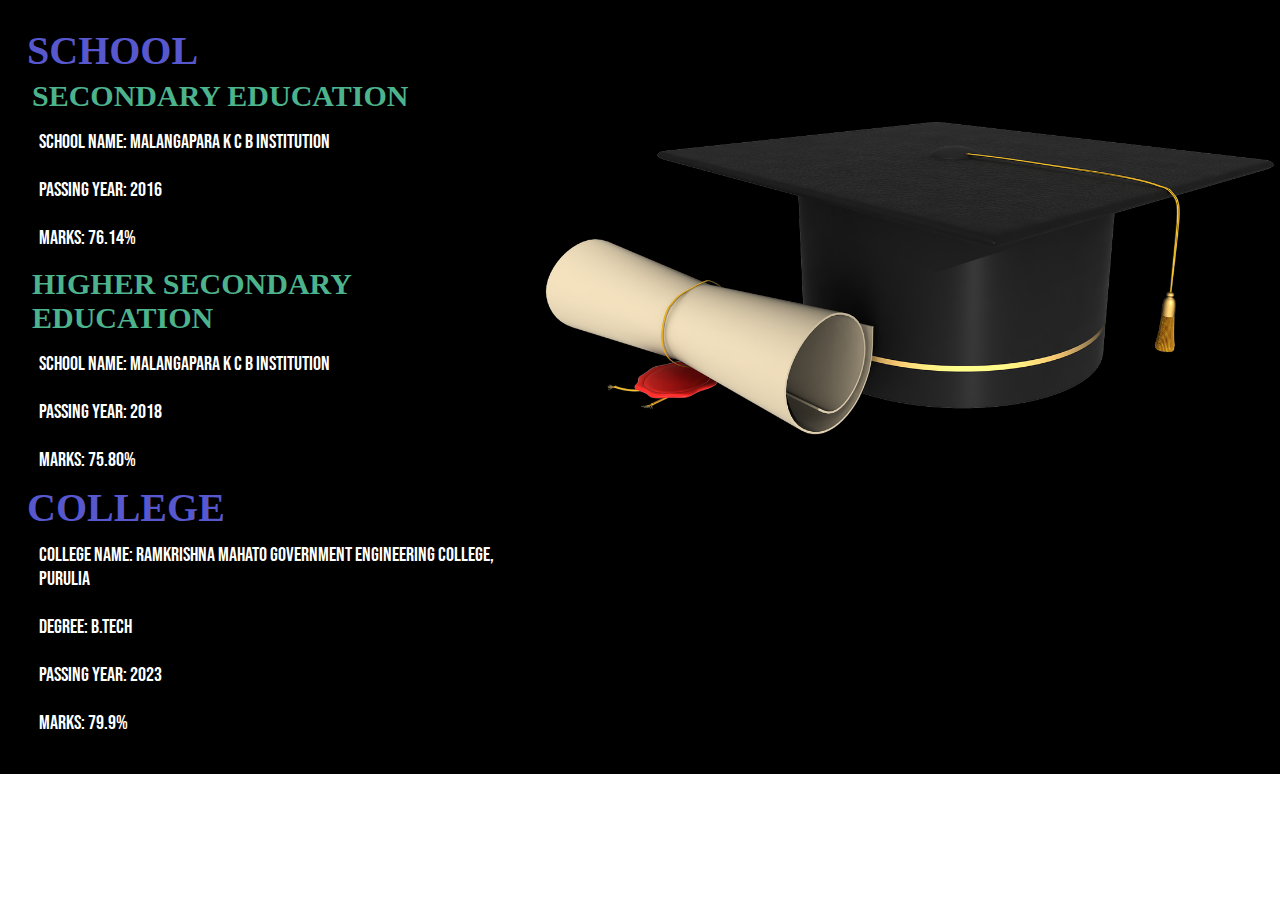
<file: education.html>
<!DOCTYPE html>
<html lang="en">

<head>
    <meta charset="UTF-8">
    <meta http-equiv="X-UA-Compatible" content="IE=edge">
    <meta name="viewport" content="width=device-width, initial-scale=1.0">
    <title>SUDIP HALDAR - WEB DEVOLOPER - PROGRAMMER</title>
    <link rel="stylesheet" href="style.css">
</head>

<body>
    <div class="container">
        <div class="sidebar">

            <nav>
                <ul>
                    <li><a href="index.html">HOME</a></li>
                    <li><a href="intro.html">MY INTRO</a></li>
                    <li><a href="education.html">EDUCATION</a></li>
                    <li><a href="project.html">PROJECT</a></li>
                    <li><a href="contact.html">CONTACT</a></li>
                </ul>
            </nav>
        </div>
        <div class="main">
            <div class="education">
                <h1>SCHOOL</h1>
                <h2>SECONDARY EDUCATION</h2>
                <p>SCHOOL NAME: MALANGAPARA K C B INSTITUTION</p>
                <p>PASSING YEAR: 2016</p>
                <p>MARKS: 76.14%</p>
                <h2>HIGHER SECONDARY EDUCATION</h2>
                <p>SCHOOL NAME: MALANGAPARA K C B INSTITUTION</p>
                <p>PASSING YEAR: 2018</p>
                <p>MARKS: 75.80%</p>
                <h1>COLLEGE</h1>
                <p>COLLEGE NAME: RAMKRISHNA MAHATO GOVERNMENT ENGINEERING COLLEGE, PURULIA</p>
                <P>DEGREE: B.TECH</P>
                <P>PASSING YEAR: 2023</P>
                <p>MARKS: 79.9%</p>
            </div>
        </div>
        <div id="devpic"><img src="dev2.png" alt=""></div>
    </div>
        </div>

    </div>

</body>

</html>
</file>
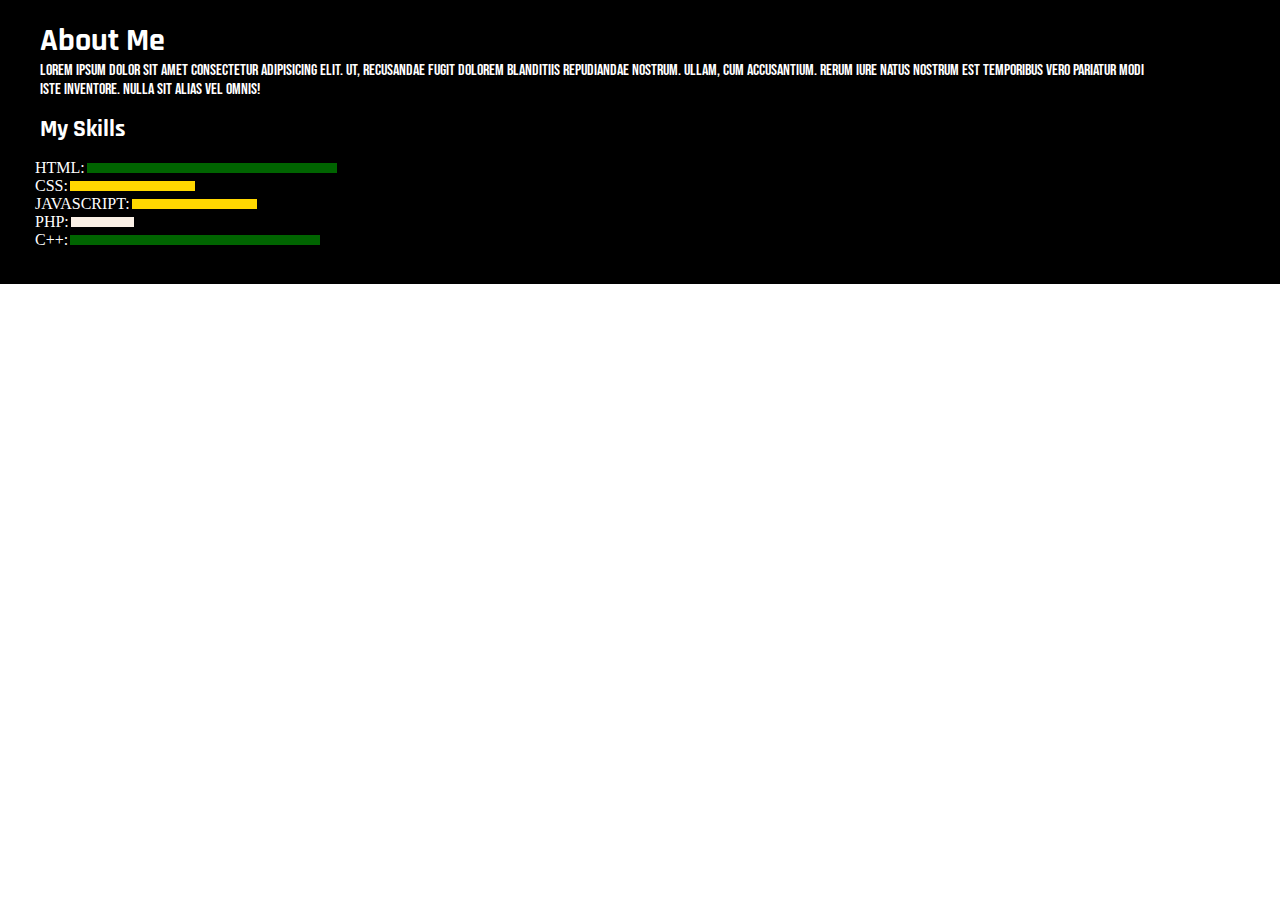
<file: intro.html>
<!DOCTYPE html>
<html lang="en">

<head>
    <meta charset="UTF-8">
    <meta http-equiv="X-UA-Compatible" content="IE=edge">
    <meta name="viewport" content="width=device-width, initial-scale=1.0">
    <title>SUDIP HALDAR - WEB DEVOLOPER - PROGRAMMER</title>
    <link rel="stylesheet" href="style.css">
</head>

<body>
    <div class="container">
        <div class="sidebar">

            <nav>
                <ul>
                    <li><a href="index.html">HOME</a></li>
                    <li><a href="intro.html">MY INTRO</a></li>
                    <li><a href="education.html">EDUCATION</a></li>
                    <li><a href="project.html">PROJECT</a></li>
                    <li><a href="contact.html">CONTACT</a></li>
                </ul>
            </nav>
        </div>
        <div class="main">
            <div class="intro">
            
                <h1>About Me</h1>
            <p>Lorem ipsum dolor sit amet consectetur adipisicing elit. Ut, recusandae fugit dolorem blanditiis
                repudiandae nostrum. Ullam, cum accusantium. Rerum iure natus nostrum est temporibus vero
                pariatur modi iste inventore. Nulla sit alias vel omnis!</p>
            <h2>My Skills</h2>
        </div>
            <div class="skillcontainer">

                <div class="skillitem">HTML:<div class="skill hundred"></div>
                </div>
                <div class="skillitem">CSS:<div class="skill fifty"></div>
                </div>
                <div class="skillitem">JAVASCRIPT:<div class="skill fifty"></div>
                </div>
                <div class="skillitem">PHP:<div class="skill t25"></div>
                </div>
                <div class="skillitem">C++:<div class="skill hundred"></div>
                </div>
            </div>

        </div>
    </div>

    </div>

</body>

</html>
</file>
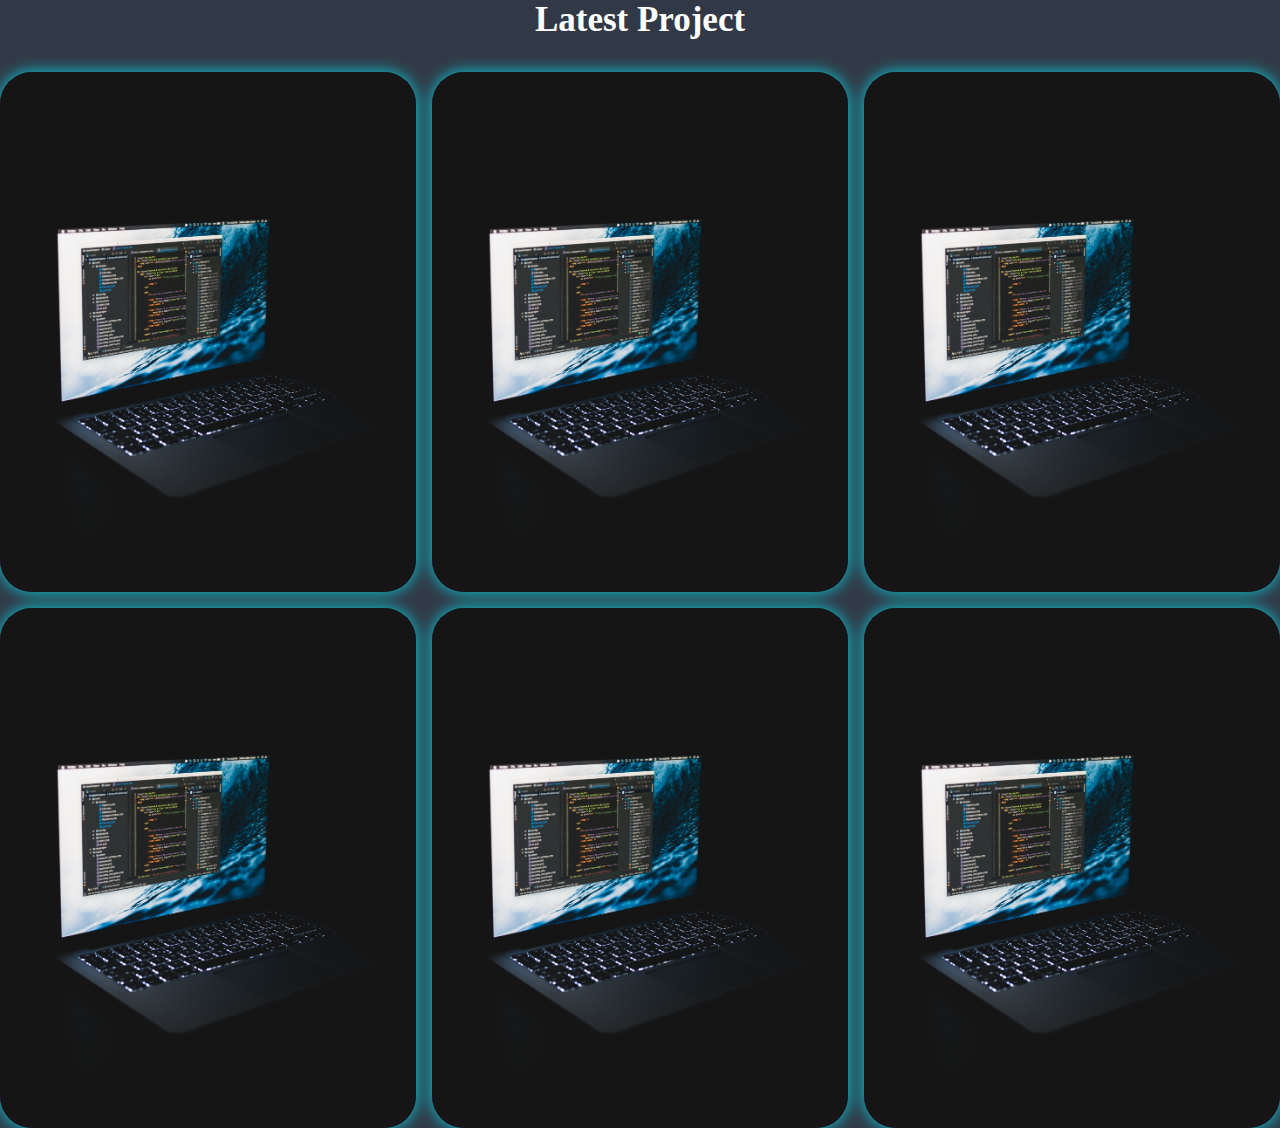
<file: project.html>
<!DOCTYPE html>
<html lang="en">

<head>
    <meta charset="UTF-8">
    <meta http-equiv="X-UA-Compatible" content="IE=edge">
    <meta name="viewport" content="width=device-width, initial-scale=1.0">
    <link rel="stylesheet" href="https://cdnjs.cloudflare.com/ajax/libs/font-awesome/6.4.0/css/all.min.css" integrity="sha512-iecdLmaskl7CVkqkXNQ/ZH/XLlvWZOJyj7Yy7tcenmpD1ypASozpmT/E0iPtmFIB46ZmdtAc9eNBvH0H/ZpiBw==" crossorigin="anonymous" referrerpolicy="no-referrer" />
    <title>SUDIP HALDAR - WEB DEVOLOPER - PROGRAMMER</title>
    <link rel="stylesheet" href="style.css">
</head>

<body>
    <div class="container">
        <div class="sidebar">

            <nav>
                <ul>
                    <li><a href="index.html">HOME</a></li>
                    <li><a href="intro.html">MY INTRO</a></li>
                    <li><a href="education.html">EDUCATION</a></li>
                    <li><a href="project.html">PROJECT</a></li>
                    <li><a href="contact.html">CONTACT</a></li>
                </ul>
            </nav>
        </div>
        <div class="project" id="project">
            <h2 class="heading">Latest <span>Project</span></h2>
            <div class="project-container">
                <div class="project-box">
                    <img src="project.jpg" alt=" ">
                    <div class="project-layer">
                        <h4>Web Design</h4>
                        <p>Lorem ipsum dolor sit amet consectetur adipisicing elit. Dolores obcaecati asperiores,
                            corporis.</p>
                        <a href="#"><i class="fa-solid fa-arrow-up-right-from-square"></i></a>
                    </div>
                </div>
                <div class="project-box">
                    <img src="project.jpg" alt=" ">
                    <div class="project-layer">
                        <h4>Web Design</h4>
                        <p>Lorem ipsum dolor sit amet consectetur adipisicing elit. Dolores obcaecati asperiores,
                            corporis.</p>
                        <a href="#"><i class="fa-solid fa-arrow-up-right-from-square"></i></a>
                    </div>
                </div>
                <div class="project-box">
                    <img src="project.jpg" alt=" ">
                    <div class="project-layer">
                        <h4>Web Design</h4>
                        <p>Lorem ipsum dolor sit amet consectetur adipisicing elit. Dolores obcaecati asperiores,
                            corporis.</p>
                        <a href="#"><i class="fa-solid fa-arrow-up-right-from-square"></i></a>
                    </div>
                </div>
                <div class="project-box">
                    <img src="project.jpg" alt=" ">
                    <div class="project-layer">
                        <h4>Web Design</h4>
                        <p>Lorem ipsum dolor sit amet consectetur adipisicing elit. Dolores obcaecati asperiores,
                            corporis.</p>
                        <a href="#"><i class="fa-solid fa-arrow-up-right-from-square"></i></a>
                    </div>
                </div>
                <div class="project-box">
                    <img src="project.jpg" alt=" ">
                    <div class="project-layer">
                        <h4>Web Design</h4>
                        <p>Lorem ipsum dolor sit amet consectetur adipisicing elit. Dolores obcaecati asperiores,
                            corporis.</p>
                        <a href="#"><i class="fa-solid fa-arrow-up-right-from-square"></i></a>
                    </div>
                </div>
                <div class="project-box">
                    <img src="project.jpg" alt=" ">
                    <div class="project-layer">
                        <h4>Web Design</h4>
                        <p>Lorem ipsum dolor sit amet consectetur adipisicing elit. Dolores obcaecati asperiores,
                            corporis.</p>
                        <a href="#"><i class="fa-solid fa-arrow-up-right-from-square"></i></a>
                    </div>
                </div>
            </div>
        </div>
    </div>

</body>

</html>
</file>
<file: style.css>
@import url('https://fonts.googleapis.com/css2?family=Bebas+Neue&display=swap');
@import url('https://fonts.googleapis.com/css2?family=Bebas+Neue&family=Rajdhani:wght@400;600&display=swap');

* {
    margin: 0;
    padding: 0;
}

.sidebar {
    background-color: #2c1e1e;
    width: 300px;
    /*font-family: 'Bebas Neue', cursive;*/
    height: 142vh;
}

.sidebar nav {
    padding: 40px;
}

.sidebar nav li {
    list-style: none;
    font-size: 20px;
    padding: 40px 0;
}

.sidebar nav li a {
    text-decoration: none;
    color: white;
    padding: 10px 15px;
    border-radius: 23px;
    font-size: 25px;
    margin: 0 10px;
    cursor: pointer;
}

.sidebar nav li a:hover {
    color: black;
    background-color: white;

}

.main {
    /*background-color: blueviolet;*/
    width: 90vw;
    padding: 20px
}

.container {
    display: flex;
    color: white;
    background-color: black;
}

.infocontainer {
    /*background-color: brown; */
    height: 53vh;
    width: 80vw;
    margin: 133px auto;
    display: flex;
    justify-content: space-around;
    flex-wrap: wrap;
}

.devinfo {
    display: flex;
    justify-content: center;
    flex-direction: column;
    font-family: 'Rajdhani', sans-serif;

}

.hello {
    font-size: 65px;
}

.name {
    font-size: 45px;
    font-weight: bold;
}

.about {
    font-size: 26px;
}

.buttons {
    margin-top: 34px;
}

.btn {
    padding: 5px 7px;
    border-radius: 29px;
    font-size: 16px;
    background-color: rgb(5, 208, 222);
    color: #323946;
    margin: 0 5px;
    font-weight: 600;
    cursor: pointer;
    box-shadow: 0 0 1rem rgb(5, 208, 222);
}

.btn-sm {
    font-size: 15px;
    padding: 10px 19px;
    margin-right: auto;
    margin-top: 1rem;
}

.btn:hover {
    /*color: dodgerblue;
    background-color: white;*/
    box-shadow: none;
}

.devpic img {
    height: 67vh;
}

/*Contact Form*/

.contactform {
    padding-top: 100px;
    height: 100%;
    padding: 30px;
    color: white;
    background-color: black;
}

.contactform h1 {
    font-family: 'Rajdhani', sans-serif;
}

.contactform form div {
    padding: 10px 0;
    display: flex;
    flex-direction: column;
}

.contactform form div input {
    width: 250px;
    border-radius: 6px;
    margin: 6px 0 0;
    padding: 2px;
}

#emailHelp {
    font-size: 12px;
    color: red;
    margin: 0 5px;
}

#form-check {
    flex-direction: row;
}

#form-check input {
    width: 24px;
    margin: 3px 0;
}

/*intro*/

.intro h1 {
    font-family: 'Rajdhani', sans-serif;
    margin: 0 20px;
}

.intro p {
    font-family: 'Bebas Neue', cursive;
    margin: 0 20px;
}

.intro h2 {
    font-family: 'Rajdhani', sans-serif;
    margin: 0 20px;
    padding-top: 15px;
}

.skillcontainer {
    padding: 15px;
}

.skillitem {
    display: flex;
    align-items: center;
}

.skill {
    width: 356px;
    height: 10px;
    background-color: red;
    border: 2px solid black;

}

.hundred {
    width: 250px;
    background-color: darkgreen;
}

.fifty {
    width: 125px;
    background-color: gold;
}

.t25 {
    width: 63px;
    background-color: linen;
}

/*education*/

.education {
    font-size: 20px;
    padding: 7px;
}

.education h1 {
    color: rgb(88, 88, 206);

}

.education h2 {
    color: rgb(77, 179, 140);
    padding: 5px;
}

.education p {
    padding: 12px;
    font-family: 'Bebas Neue', cursive;
}

#devpic img {
    height: 55vh;
}

@media(max-width: 1350px) {
    .sidebar {
        transform: translate(-440px, 0px);
        position: absolute;
    }
}

.devpic-sm img {
    height: 35px;
}

/*Project*/

.project {
    background-color: #323946;
    text-align: center;
}

.project h2 {
    margin-bottom: 2rem;
    font-size: 35px;
}

.project-container {
    display: grid;
    grid-template-columns: repeat(3, 1fr);
    align-items: center;
    gap: 1rem;
}
.project-container .project-box {
    position: relative;
    border-radius: 2rem;
    box-shadow: 0 0 1rem rgb(5, 208, 222);
    overflow: hidden;
    display: flex;
}

.project-box img {
    width: 100%;
    transition: .5s ease;
}

.project-box:hover img {
    transform: scale(1.1);
}

.project-box .project-layer {
    position: absolute;
    bottom: 0;
    left: 0;
    width: 100%;
    height: 100%;
    background: linear-gradient(rgb(0, 0, 0, .1), rgb(5, 208, 222));
    display: flex;
    justify-content: center;
    align-items: center;
    flex-direction: column;
    transform: translateY(100%);
    transition: .5s ease;
}

.project-box:hover .project-layer {
    transform: translateY(0);
}

.project-layer h4 {
    font-size: 3rem;
}

.project-layer p {
    font-size: 1rem;
    margin: .3rem 0 1rem;
}

.project-layer a {
    display: inline-flex;
    justify-content: center;
    align-items: center;
    width: 5rem;
    height: 5rem;
    background: #fff;
    border-radius: 50%;
}

.project-layer a i {
    font-size: 2rem;
    color: #323946;
}
</file>
